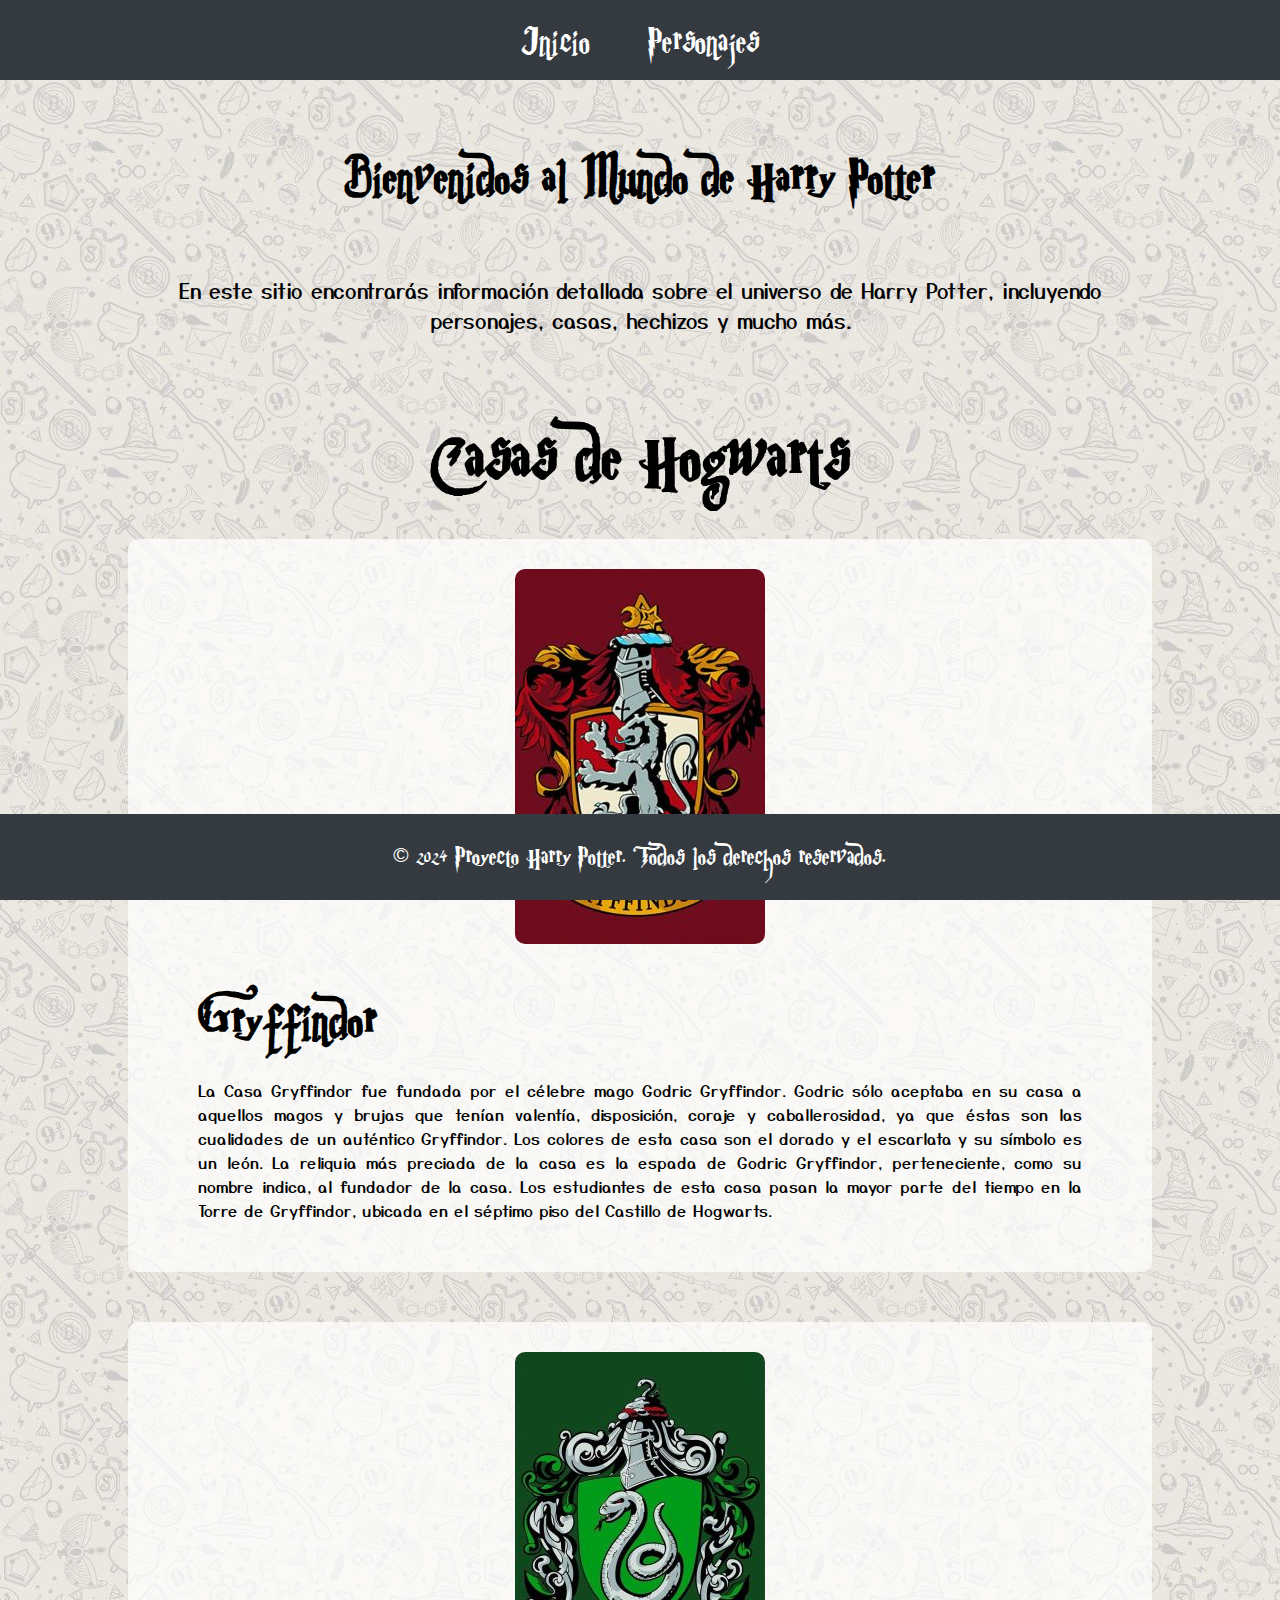
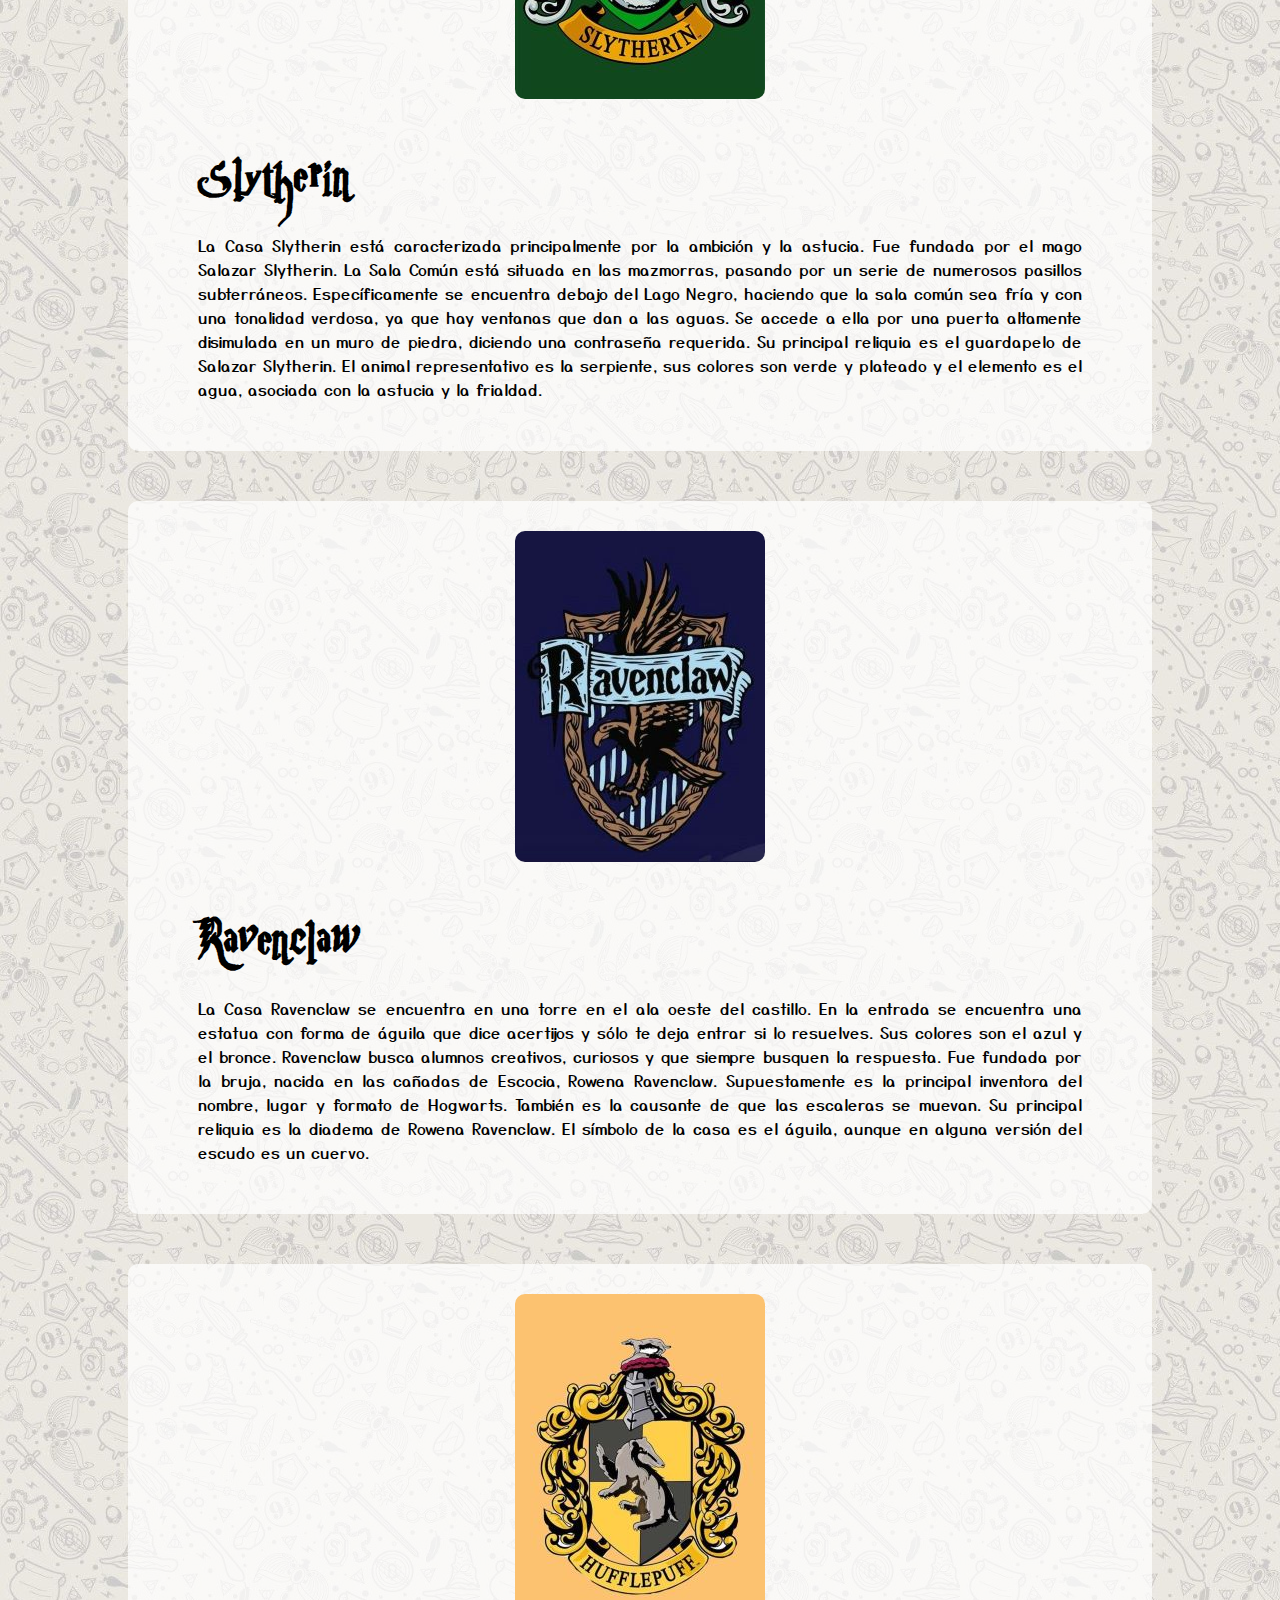
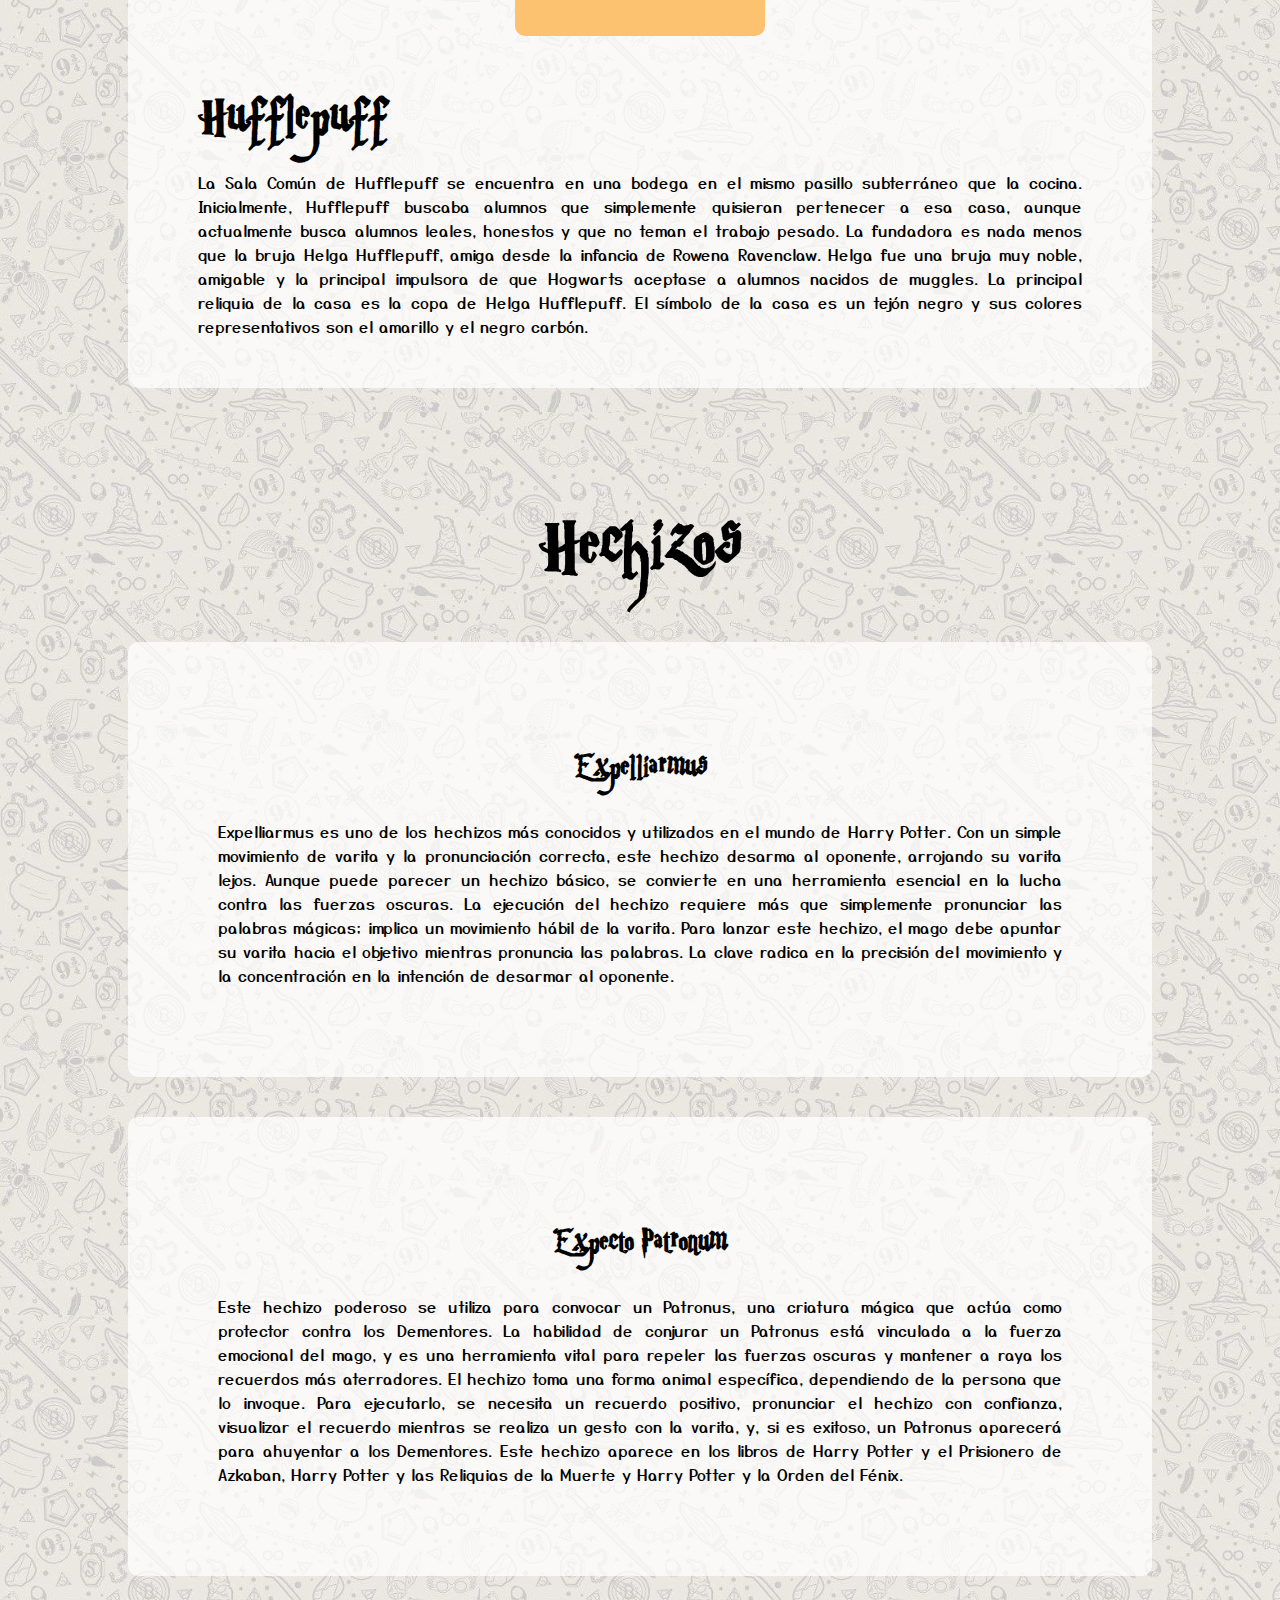
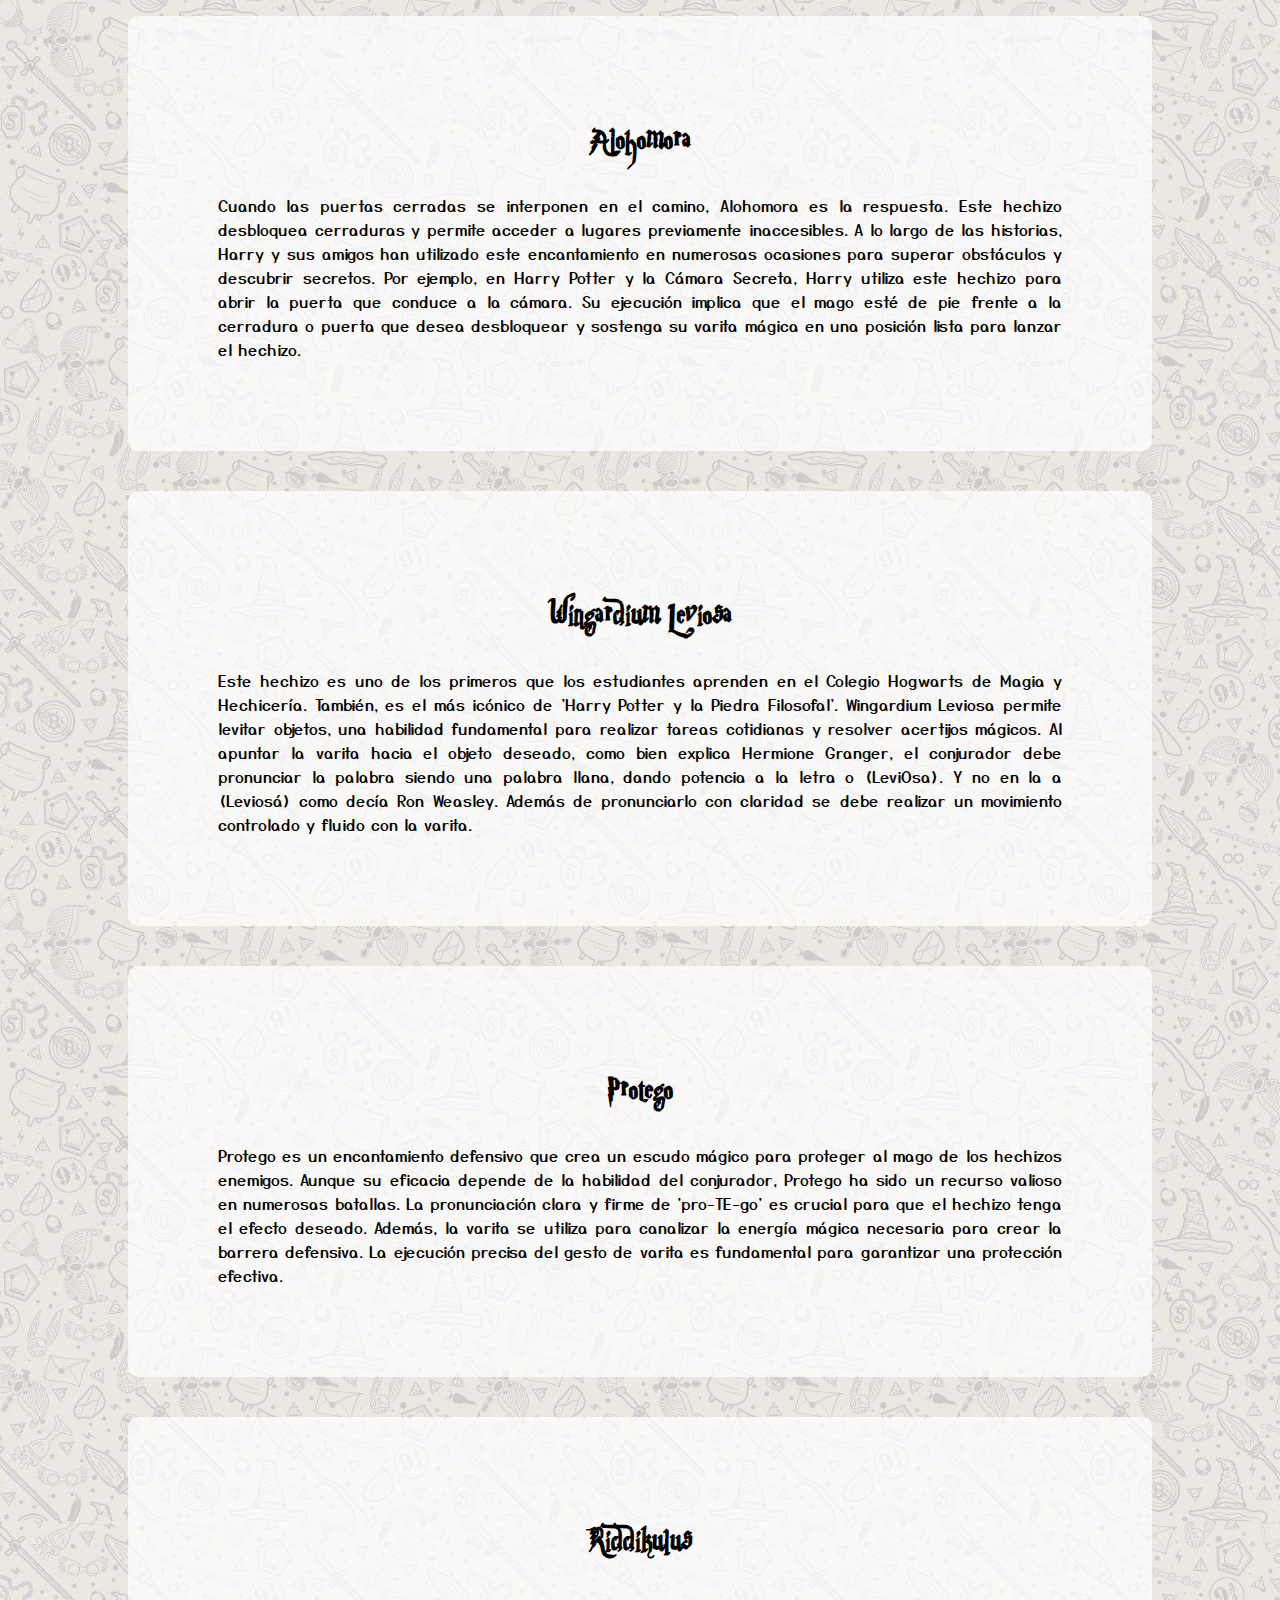
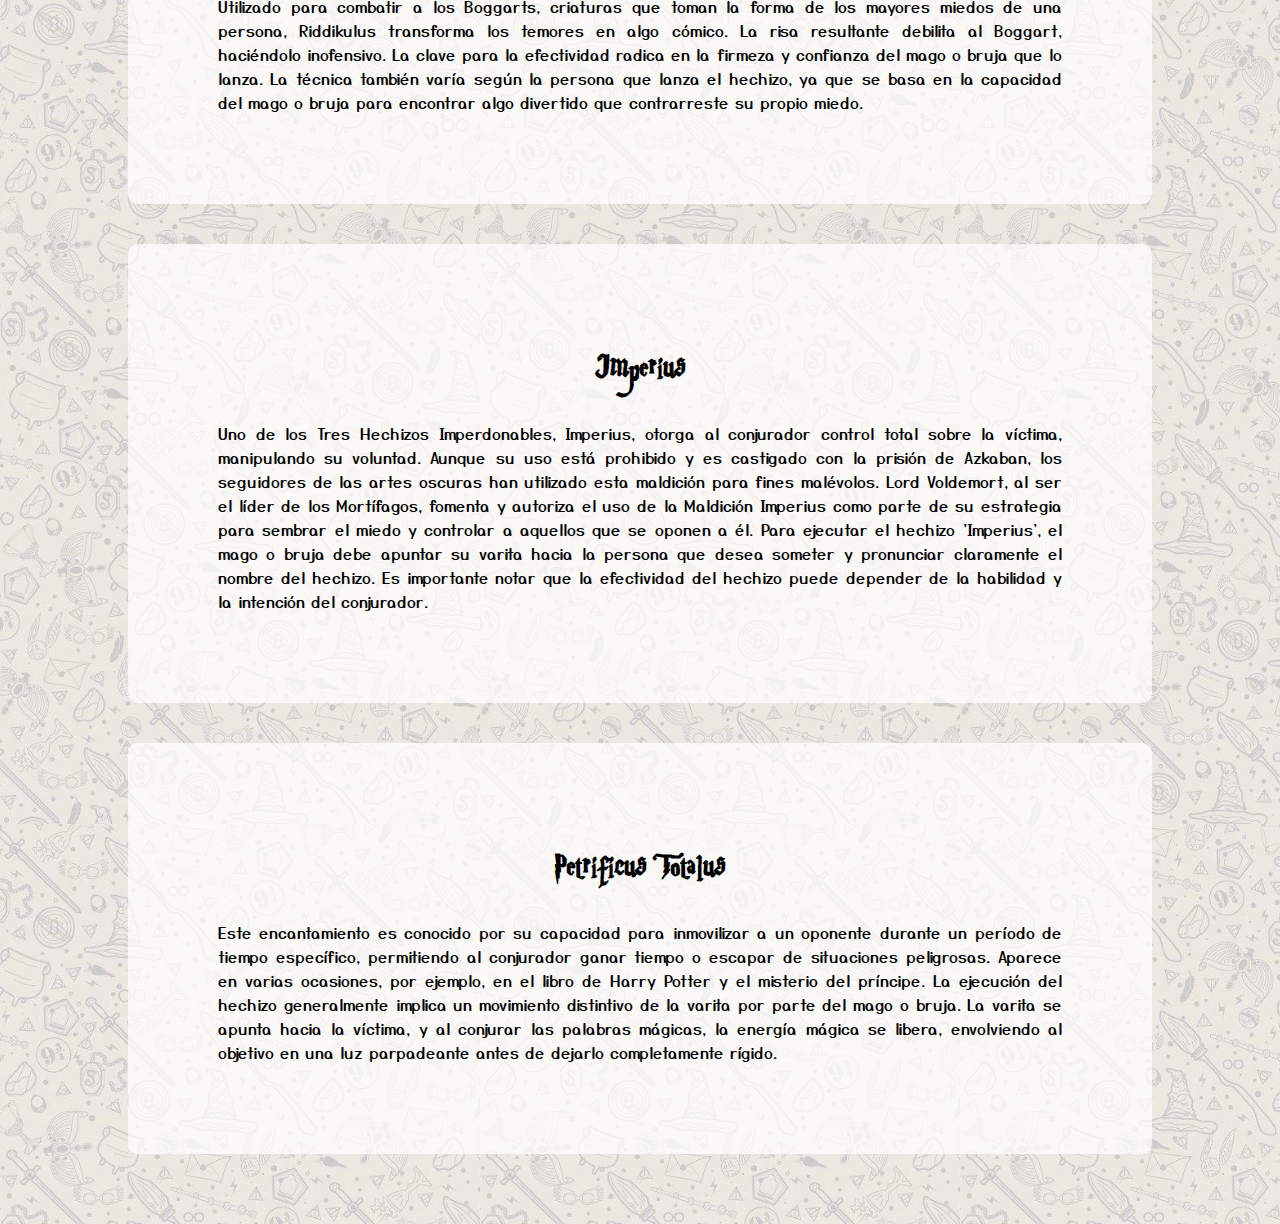
<file: index.html>
<!DOCTYPE html>
<html lang="es">

<head>
  <meta charset="UTF-8" />
  <meta name="viewport" content="width=device-width, initial-scale=1.0" />
  <title>Harry Potter</title>
  <link rel="icon" href="./assets/Images/hp-icon.svg">
  <link rel="preconnect" href="https://fonts.googleapis.com">
  <link rel="preconnect" href="https://fonts.gstatic.com" crossorigin>
  <link href="https://fonts.googleapis.com/css2?family=Yusei+Magic&display=swap" rel="stylesheet">
  <link rel="stylesheet" href="css/styles.css" />
</head>

<body>
  <header>
    <nav>
      <ul>
        <li><a href="index.html">Inicio</a></li>
        <li><a href="pages/personajes.html">Personajes</a></li>
      </ul>
    </nav>
  </header>

  <main>
    <section class="intro">
      <h1>Bienvenidos al Mundo de Harry Potter</h1>
      <p>
        En este sitio encontrarás información detallada sobre el universo de
        Harry Potter, incluyendo personajes, casas, hechizos y mucho más.
      </p>
    </section>

    <section class="casas-hogwarts">
      <h2>Casas de Hogwarts</h2>
      <div class="container-casas">
        <div class="casas-card">
          <div class="card-img">
            <img src="assets/Images/gryffindor.jpg" alt="Gryffindor">
          </div>
          <div class="card-content">
            <h3>Gryffindor</h3>
            <p>La Casa Gryffindor fue fundada por el célebre mago Godric Gryffindor. Godric sólo aceptaba en su casa a
              aquellos magos y brujas que tenían valentía, disposición, coraje y caballerosidad, ya que éstas son las
              cualidades de un auténtico Gryffindor. Los colores de esta casa son el dorado y el escarlata y su símbolo
              es un león. La reliquia más preciada de la casa es la espada de Godric Gryffindor, perteneciente, como su
              nombre indica, al fundador de la casa. Los estudiantes de esta casa pasan la mayor parte del tiempo en la
              Torre
              de Gryffindor, ubicada en el séptimo piso del Castillo de Hogwarts.</p>
          </div>
        </div>
        <div class="casas-card">
          <div class="card-img">
            <img src="assets/Images/slytherin.jpg" alt="Slytherin">
          </div>
          <div class="card-content">
            <h3>Slytherin</h3>
            <p>La Casa Slytherin está caracterizada principalmente por la ambición y la astucia. Fue fundada por el mago
              Salazar Slytherin. La Sala Común está situada en las mazmorras, pasando por un serie de numerosos pasillos
              subterráneos. Específicamente se encuentra
              debajo del Lago Negro, haciendo que la sala común sea fría y con una tonalidad verdosa, ya que hay
              ventanas
              que dan a las aguas. Se accede a ella por una puerta altamente disimulada en un muro de piedra, diciendo
              una
              contraseña requerida. Su principal reliquia es el guardapelo de Salazar
              Slytherin. El animal representativo es la serpiente, sus colores son verde y plateado y el elemento es el
              agua, asociada con la astucia y la frialdad.</p>
          </div>
        </div>
        <div class="casas-card">
          <div class="card-img">
            <img src="assets/Images/ravenclaw.jpg" alt="Ravenclaw">
          </div>
          <div class="card-content">
            <h3>Ravenclaw</h3>
            <p>La Casa Ravenclaw se encuentra en una torre en el ala oeste del castillo. En la entrada se encuentra una
              estatua con forma de águila que dice acertijos y sólo te deja entrar si lo resuelves. Sus colores son el
              azul
              y el bronce. Ravenclaw busca alumnos creativos, curiosos y que siempre busquen la respuesta. Fue fundada
              por
              la bruja, nacida en las cañadas de Escocia, Rowena Ravenclaw. Supuestamente es la principal inventora del
              nombre, lugar y formato de Hogwarts. También es la causante de que las escaleras se muevan. Su principal
              reliquia es la diadema de Rowena Ravenclaw. El símbolo de la casa es el águila, aunque en alguna versión
              del
              escudo es un cuervo.</p>
          </div>
        </div>
        <div class="casas-card">
          <div class="card-img">
            <img src="assets/Images/huff.jpg" alt="Hufflepuff">
          </div>
          <div class="card-content">
            <h3>Hufflepuff</h3>
            <p>La Sala Común de Hufflepuff se encuentra en una bodega en el mismo pasillo subterráneo que la cocina.
              Inicialmente, Hufflepuff buscaba alumnos que simplemente quisieran pertenecer a esa casa, aunque
              actualmente
              busca alumnos leales, honestos y que no teman el trabajo pesado. La fundadora es nada menos que la bruja
              Helga
              Hufflepuff, amiga desde la infancia de Rowena Ravenclaw. Helga fue una bruja muy noble, amigable y la
              principal impulsora de que Hogwarts aceptase a alumnos nacidos de muggles. La principal reliquia de la
              casa
              es
              la copa de Helga Hufflepuff. El símbolo de la casa es un tejón negro y sus colores representativos son el
              amarillo y el negro carbón.</p>
          </div>
        </div>
      </div>
    </section>

    <section class="hechizos">
      <h2>Hechizos</h2>
      <div class="container-hechizos"></div>
    </section>

  </main>

  <footer>
    <p>&copy; 2024 Proyecto Harry Potter. Todos los derechos reservados.</p>
  </footer>
  <script src="./hechizos.js"></script>
</body>

</html>
</file>
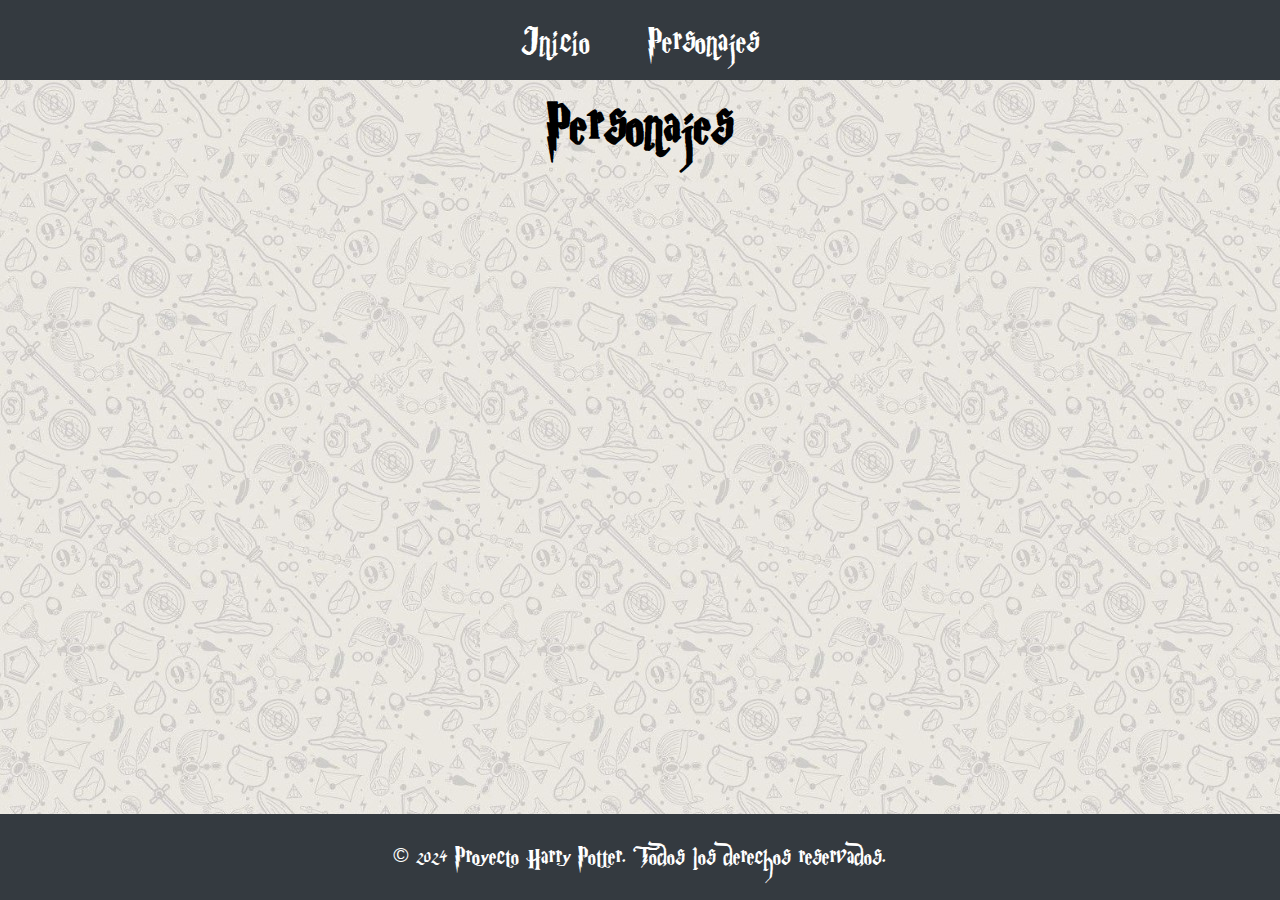
<file: pages/personajes.html>
<!DOCTYPE html>
<html lang="es">

<head>
  <meta charset="UTF-8" />
  <meta name="viewport" content="width=device-width, initial-scale=1.0" />
  <link rel="icon" href="../assets/Images/hp-icon.svg">
  <title>Personajes - Proyecto Harry Potter</title>
  <link rel="stylesheet" href="../css/styles.css" />
</head>

<body>
  <header>
    <nav>
      <ul>
        <li><a href="../index.html">Inicio</a></li>
        <li><a href="personajes.html">Personajes</a></li>
      </ul>
    </nav>
  </header>

  <main>
    <section class="characters">
      <h1>Personajes</h1>
      <div class="grid">
        <!-- Aquí se insertarán las tarjetas de los personajes dinámicamente -->
      </div>
    </section>
  </main>

  <footer>
    <p>&copy; 2024 Proyecto Harry Potter. Todos los derechos reservados.</p>
  </footer>
  <script src="../personajes.js"></script>
</body>

</html>
</file>
<file: css/styles.css>
@import url("https://fonts.googleapis.com/css2?family=Yusei+Magic&display=swap");

@font-face {
  font-family: "HP";
  src: url("../assets/Fonts/parry-hotter/ParryHotter.ttf");
}

:root {
  --tipo-title: "HP", "Roboto", sans-serif;
  --tipo-text: "Yusei Magic", sans-serif;
}

* {
  margin: 0;
  padding: 0;
  box-sizing: border-box;
}

h2 {
  font-size: 3.5rem;
  padding-top: 50px;
}

h3 {
  font-size: 2.5rem;
}

body {
  font-family: "HP";
  margin: 0;
  padding: 0;
  box-sizing: border-box;
  background-image: url(../assets/Images/hp.jpg);
}

header {
  background-color: #343a40;
  color: white;
  height: 80px;
  font-size: 1.8rem;
  padding: 0.5em 0;
  max-width: 100%;
  font-family: var(--tipo-title);
}

nav ul {
  list-style: none;
  display: flex;
  justify-content: center;
  padding: 0;
}

nav ul li {
  margin: 0 1em;
}

nav ul li a {
  color: white;
  text-decoration: none;
}

main {
  text-align: center;
  padding: 50px 80px 80px 50px;
}

/* Intro */

.intro {
  padding: 20px 20px;
  width: 50%;
  margin: 0;
  margin: 0 auto;
}

.intro h1 {
  font-size: 4.5rem;
}

.intro p {
  font-size: 1.3rem;
  font-family: var(--tipo-text);
  padding: 20px;
}

/* Casas */

.container-casas {
  display: flex;
  flex-direction: column;
  align-items: center;
}

.casas-card {
  width: 70vw;
  height: 500px;
  display: flex;
  background-color: #ffffffb9;
  border-radius: 10px;
  padding: 20px;
  margin: 20px;
  align-items: center;
}

.card-content {
  display: flex;
  flex-direction: column;
  align-items: flex-start;
  padding: 20px 40px;
  font-size: 1.3rem;
}

.casas-card p {
  font-family: var(--tipo-text);
  text-align: justify;
  font-size: 1rem;
}

.casas-card img {
  max-height: 500px;
  max-width: 500px;
  border-radius: 10px;
  margin: 0 50px;
}

/* Hechizos */

.container-hechizos {
  display: grid;
  grid-template-columns: repeat(2, 1fr);
  justify-items: center;
  margin-bottom: 50px;
}

.hechizos-card {
  width: 80%;
  height: auto;
  justify-content: space-evenly;
  background-color: #ffffffb9;
  border-radius: 10px;
  padding: 20px;
  margin: 20px;
  align-items: center;
}

.hechizos-cardContent {
  padding: 50px;
}

.hechizos-cardContent h3 {
  font-size: 1.5rem;
}

.hechizos-cardContent p {
  font-size: 1rem;
  font-family: var(--tipo-text);
  text-align: justify;
  padding: 0 50px;
}

/* Personajes */

.grid {
  width: 100%;
  display: grid;
  grid-template-columns: repeat(3, 1fr);
  gap: 20px;
  align-items: center;
  justify-items: center;
  padding-bottom: 50px;
}

.card {
  display: flex;
  flex-direction: column;
  align-items: center;
  justify-content: space-between;
  padding: 20px;
  margin: 50px;
  width: 300px;
  height: 480px;
  border-radius: 10px;
  overflow: hidden;
  box-shadow: 7px 10px 31px -8px rgba(0, 0, 0, 0.73);
  -webkit-box-shadow: 7px 10px 31px -8px rgba(0, 0, 0, 0.73);
  -moz-box-shadow: 7px 10px 31px -8px rgba(0, 0, 0, 0.73);
  background-color: #ffffffb9;
}

.grid .card img {
  max-height: 230px;
  max-width: 230px;
  border-radius: 6px;
}

.card-name {
  font-size: 1.8rem;
}

.card-gender,
.card-actor {
  font-family: var(--tipo-text);
  padding: 0 20px 25px 20px;
  font-size: 1.1rem;
}

/* Footer */

footer {
  background-color: #343a40;
  color: white;
  text-align: center;
  padding: 0.8rem 0;
  font-size: 1.3rem;
  position: fixed;
  width: 100%;
  bottom: 0;
  font-family: var(--tipo-title);
}

footer p {
  padding-top: 10px;
}

.characters {
  padding: 0 300px;
}

.characters h1 {
  font-size: 3rem;
}

/* Móvil */
@media only screen and (min-width: 375px) and (max-width: 768px) {
  main,
  .intro,
  .casas-hogwarts,
  .hechizos {
    padding: 0;
  }

  /* Intro */

  .intro {
    width: 100vw;
    display: flex;
    flex-direction: column;
    align-items: center;
  }

  .intro h1 {
    font-size: 2.5rem;
    margin-top: 40px;
    padding: 20px 40px;
  }

  .intro p {
    font-size: 1.3rem;
    width: 80%;
    padding-top: 20px;
  }

  /* Casas */

  .casas-hogwarts h2 {
    font-size: 2rem;
    padding-bottom: 30px;
  }

  .casas-card {
    height: auto;
    width: 80%;
    padding: 0;
    margin: 0;
    align-items: center;
    flex-direction: column;
    margin-bottom: 50px;
  }

  .casas-card img {
    margin-top: 50px;
  }

  .card-content {
    flex-direction: column;
    align-items: flex-start;
    padding: 20px 40px;
  }

  .card-content h3 {
    font-size: 1.5rem;
  }

  /* Hechizos */
  .container-hechizos {
    grid-template-columns: repeat(1, 1fr);
    margin-bottom: 150px;
  }

  .hechizos-card {
    height: auto;
  }

  .hechizos-cardContent {
    padding: 0;
  }

  /* Personajes */
  .characters {
    padding: 0;
  }

  .characters h1 {
    padding-top: 40px;
  }

  .grid {
    grid-template-columns: repeat(1, 1fr);
    justify-content: center;
    margin: 0;
  }
}

/* Tablet */
@media only screen and (min-width: 769px) and (max-width: 1024px) {
  main,
  .intro,
  .casas-hogwarts,
  .hechizos {
    padding: 0;
  }

  /* Intro */
  .intro {
    width: 100vw;
    display: flex;
    flex-direction: column;
    align-items: center;
  }

  .intro h1 {
    font-size: 2.5rem;
    margin-top: 40px;
    padding: 20px 40px;
  }

  .intro p {
    font-size: 1.3rem;
    width: 80%;
    padding-top: 20px;
  }

  /* Casas */
  .casas-card {
    height: auto;
    width: 80%;
    padding: 30px;
    margin: 0;
    align-items: center;
    flex-direction: column;
    margin-bottom: 50px;
  }

  /* Hechizos */
  .container-hechizos {
    grid-template-columns: repeat(1, 1fr);
    margin-bottom: 100px;
  }

  .hechizos-card {
    width: 80%;
    height: auto;
  }

  .hechizos-cardContent p {
    padding: 20px;
  }

  .hechizos-cardContent h3 {
    font-size: 1.5rem;
    padding-top: 20px;
  }

  /* Personajes */
  .grid {
    grid-template-columns: repeat(2, 1fr);
    justify-content: center;
    margin: 0;
  }

  .characters {
    padding: 0;
  }

  .characters h1 {
    padding-top: 0;
  }

  .grid .card {
    margin: 0;
  }
}

/* Tablet landscape */

@media only screen and (min-width: 1025px) and (max-width: 1366px) {
  main,
  .intro,
  .casas-hogwarts,
  .hechizos {
    padding: 0;
  }

  /* Intro */
  .intro {
    width: 100vw;
    display: flex;
    flex-direction: column;
    align-items: center;
  }

  .intro h1 {
    font-size: 2.5rem;
    margin-top: 40px;
    padding: 20px 40px;
  }

  .intro p {
    font-size: 1.3rem;
    width: 80%;
    padding-top: 20px;
  }

  /* Casas */
  .casas-card {
    height: auto;
    width: 80%;
    padding: 30px;
    margin: 0;
    align-items: center;
    flex-direction: column;
    margin-bottom: 50px;
  }

  /* Hechizos */
  .container-hechizos {
    grid-template-columns: repeat(1, 1fr);
    width: 100vw;
  }

  .hechizos-card {
    width: 80%;
    height: auto;
  }

  .hechizos-cardContent p {
    padding: 20px;
  }

  .hechizos-cardContent h3 {
    font-size: 1.5rem;
    padding-top: 30px;
  }

  /* Personajes */
  .grid {
    justify-content: center;
    margin: 0;
  }

  .characters {
    padding: 0;
    margin: 0;
  }

  .characters h1 {
    padding-top: 0;
  }

  .grid .card {
    margin: 0;
  }
}

/* Laptop */

@media only screen and (min-width: 1367px) and (max-width: 1600px) {
  .hechizos-card {
    height: auto;
  }

  /* Personajes */
  .characters {
    padding: 0;
  }

  .characters h1 {
    padding-top: 40px;
  }

  .grid {
    grid-template-columns: repeat(3, 1fr);
    justify-content: center;
    margin: 0;
  }
}
</file>
